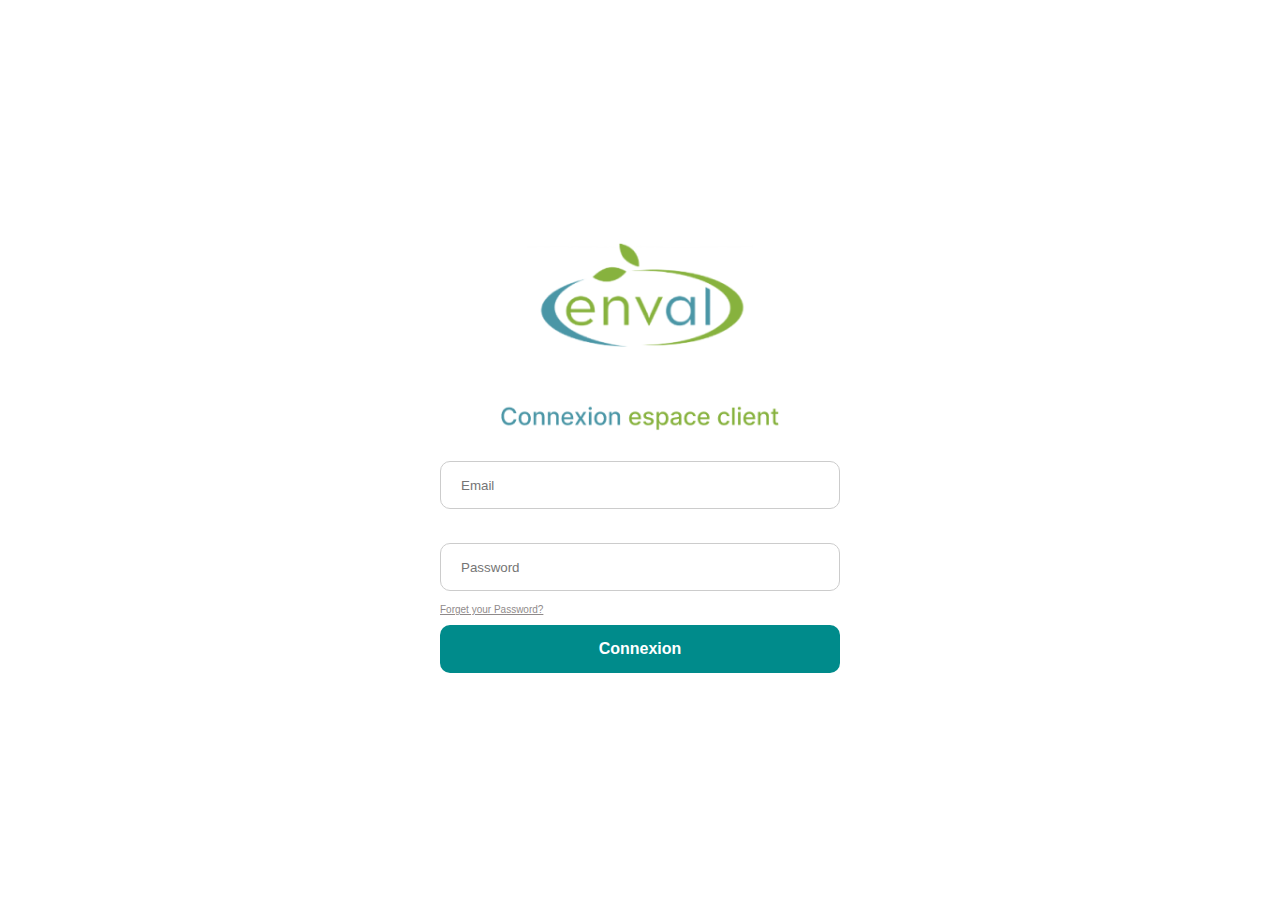
<file: index.html>
<!DOCTYPE html>
<html lang="en">

<head>
    <meta charset="UTF-8">
    <meta http-equiv="X-UA-Compatible" content="IE=edge">
    <meta name="viewport" content="width=device-width, initial-scale=1.0">
    <link rel="stylesheet" href="index.css">
    <title>Document</title>
</head>

<body id="bodycon">

    <div class="connexion">
        <form action="Dashboard.html" method=""  name="inscription">
            <div class="imgcontainer">
                <img src="images/Enval logo.png" alt="Avatar" class="avatar">
            </div>
            <br>
            <div class="containeur">
                <input type="text" placeholder="Email" name="email" id="email">
                <br>
                <input type="password" placeholder="Password" name="psw" id="pass">
                <a href=""><label for="psw">Forget your Password?</label></a>
            </div>
            <div>
                <a href="Dashboard.html" style="text-decoration: none;"><button class="btnL" type="submit"><b>Connexion</b></button></a>
             </div>
        </form>
        <div id="myModal" class="modal">
            <div class="modal-content">
              <span class="close">&times;</span>
              <p id="countdown"></p>
            </div>
          </div>
          

        <p style="color: red;" id="erreur"></p>
        
        
    </div>

    <script src="index.js"></script>
    <script src="compte.js"></script>
</body>

</html>
</file>
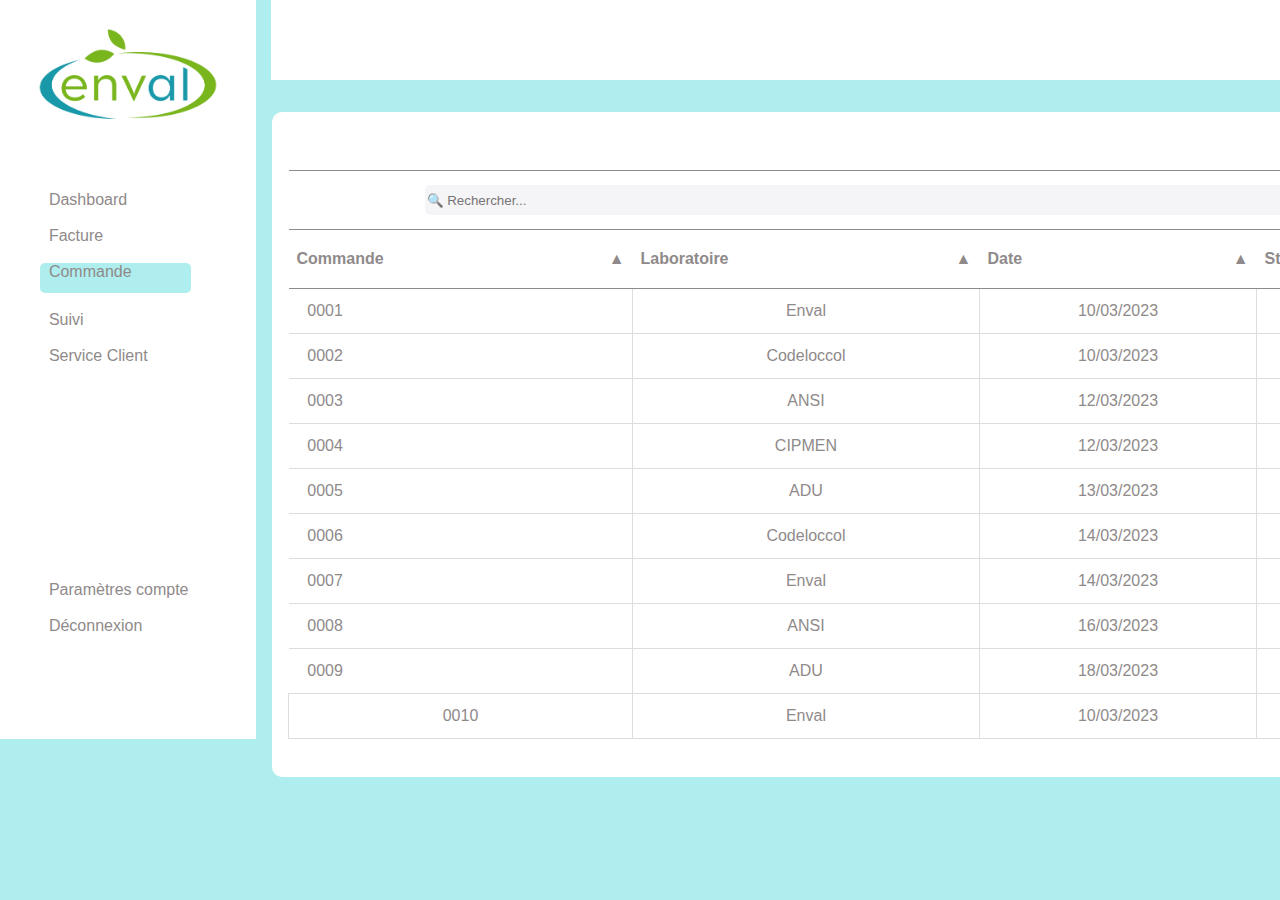
<file: commande.html>
<!DOCTYPE html>
<html lang="en">

<head>
    <meta charset="UTF-8">
    <meta http-equiv="X-UA-Compatible" content="IE=edge">
    <meta name="viewport" content="width=device-width, initial-scale=1.0">
    <link rel="stylesheet" href="https://cdn.jsdelivr.net/npm/bootstrap-icons@1.10.4/font/bootstrap-icons.css">
    <link rel="stylesheet" href="https://cdnjs.cloudflare.com/ajax/libs/font-awesome/6.4.0/css/all.min.css"
        integrity="sha512-iecdLmaskl7CVkqkXNQ/ZH/XLlvWZOJyj7Yy7tcenmpD1ypASozpmT/E0iPtmFIB46ZmdtAc9eNBvH0H/ZpiBw=="
        crossorigin="anonymous" referrerpolicy="no-referrer" />
    <title>Document</title>
    <link rel="stylesheet" href="style.css">
</head>

<body>
    <div class="conteneur">
        <div class="sidebar">
            <img src="images/logo_env.png" alt="">
            <ul>
                <li style="list-style-type: none;">
                    <a href="Dashboard.html"><i class="fa-solid fa-chart-simple"></i><span> &nbsp Dashboard</span></a>
                </li>
                <br>
                <li style="list-style-type: none;">
                    <a href="facture.html"><i class="fa-solid fa-peace"></i><span> &nbsp Facture</span></a>
                </li>
                <br>
                <li class="active" style="list-style-type: none;">
                    <a href="commande.html"><i class="fa-solid fa-cart-shopping"></i><span>&nbsp Commande</span></a>
                </li>
                <br>
                <li style="list-style-type: none;">
                    <a href="suivi.html"><i class="fa-solid fa-bag-shopping"></i><span> &nbsp Suivi</span></a>
                </li>
                <br>
                <li style="list-style-type: none;">
                    <a href="serviceClient.html"><i class="fa-solid fa-comment-dots"></i> <span>&nbsp Service
                            Client</span></a>
                </li>
                <br><br><br><br><br><br><br><br><br><br><br><br>
                <li style="list-style-type: none;">
                    <a href="compte.html"><i class="fa-solid fa-gear"></i><span> &nbsp Paramètres compte</span></a>
                </li>
                <br>
                <li style="list-style-type: none;">
                    <a href="index.html"> <i class="fa-solid fa-arrow-right-from-bracket"></i><span> &nbsp
                            Déconnexion</span></a>
                </li>

            </ul>
        </div>
        <!-- navbar et chart -->
        <div class="navchart">
            <div class="navbar">
                <div class="notif">
                    <img src="images/notificatin.jpg" alt="">
                </div>
                <div class="B">
                    <div id="ptitprof-container" class="circle-image">
                        <img id="ptitprof" src="images/b.png" alt="">
                    </div>
                </div>
            </div>

            <div class="comm">
                <table class="table2">
                    <thead>
                  
                        <thead>
                            <tr>
                                <th colspan="5"
                                    style="font-size: 24px; color: #8f8a8a;text-align: center;visibility: hidden;border: none;">
                                    Suivi des échantillons</th>
                                </tr>
                            <tr>
                                <th colspan="5">
                                    <input type="search" name="search" id="search" placeholder="&#128269; Rechercher...">
                                </th>
                            </tr>
                            <tr id="entete1">
                                <th class="sortable-header">Commande <i class="fa-solid fa-arrow-up-z-a" style="color: blue;"></i></th>
                                <th class="sortable-header">Laboratoire <i class="fa-solid fa-arrow-up-z-a" style="color: blue;"></i></th>
                                <th class="sortable-header">Date <i class="fa-solid fa-arrow-up-z-a" style="color: blue;"></i></th>
                                <th class="sortable-header">Statut <i class="fa-solid fa-arrow-up-z-a" style="color: blue;"></i></th>
                                <th>Cliquez pour voir le rapport</th>
                            </tr>
                         
                        </thead>
                    </thead>
                    <tbody>
                        <tr>
                            <td id="a">&nbsp &nbsp 0001</td>
                            <td>Enval</td>
                            <td>10/03/2023</td>
                            <td id="red">En cours</td>
                            <td class="border"><button><b>Voir</b></button> </td>
                        </tr>
                        <tr>
                            <td id="a">&nbsp &nbsp 0002</td>
                            <td>Codeloccol</td>
                            <td>10/03/2023</td>
                            <td>En cours</td>
                            <td class="border"><button><b>Voir</b></button> </td>
                        </tr>
                        <tr>
                            <td id="a">&nbsp &nbsp 0003</td>
                            <td>ANSI</td>
                            <td>12/03/2023</td>
                            <td>Terminé</td>
                            <td class="border"><button><b>Voir</b></button> </td>
                        </tr>
                        <tr>
                            <td id="a">&nbsp &nbsp 0004</td>
                            <td>CIPMEN</td>
                            <td>12/03/2023</td>
                            <td>En cours</td>
                            <td class="border"><button><b>Voir</b></button> </td>
                        </tr>
                        <tr>
                            <td id="a">&nbsp &nbsp 0005</td>
                            <td>ADU</td>
                            <td>13/03/2023</td>
                            <td>Terminé</td>
                            <td class="border"><button><b>Voir</b></button> </td>
                        </tr>
                        <tr>
                            <td id="a">&nbsp &nbsp 0006</td>
                            <td>Codeloccol</td>
                            <td>14/03/2023</td>
                            <td>En cours</td>
                            <td class="border"><button><b>Voir</b></button> </td>
                        </tr>
                        <tr>
                            <td id="a">&nbsp &nbsp 0007</td>
                            <td>Enval</td>
                            <td>14/03/2023</td>
                            <td>En cours</td>
                            <td class="border"><button><b>Voir</b></button> </td>
                        </tr>
                        <tr>
                            <td id="a">&nbsp &nbsp 0008</td>
                            <td>ANSI</td>
                            <td>16/03/2023</td>
                            <td>En cours</td>
                            <td class="border"><button><b>Voir</b></button> </td>
                        </tr>
                        <tr>
                            <td id="a">&nbsp &nbsp 0009</td>
                            <td>ADU</td>
                            <td>18/03/2023</td>
                            <td>Terminé</td>
                            <td class="border"><button><b>Voir</b></button> </td>
                        </tr>
                    </tbody>
                </table>
            </div>
        </div>
    </div>
    <script src="commande.js"></script>
    <script src="compte.js"></script>
</body>

</html>
</file>
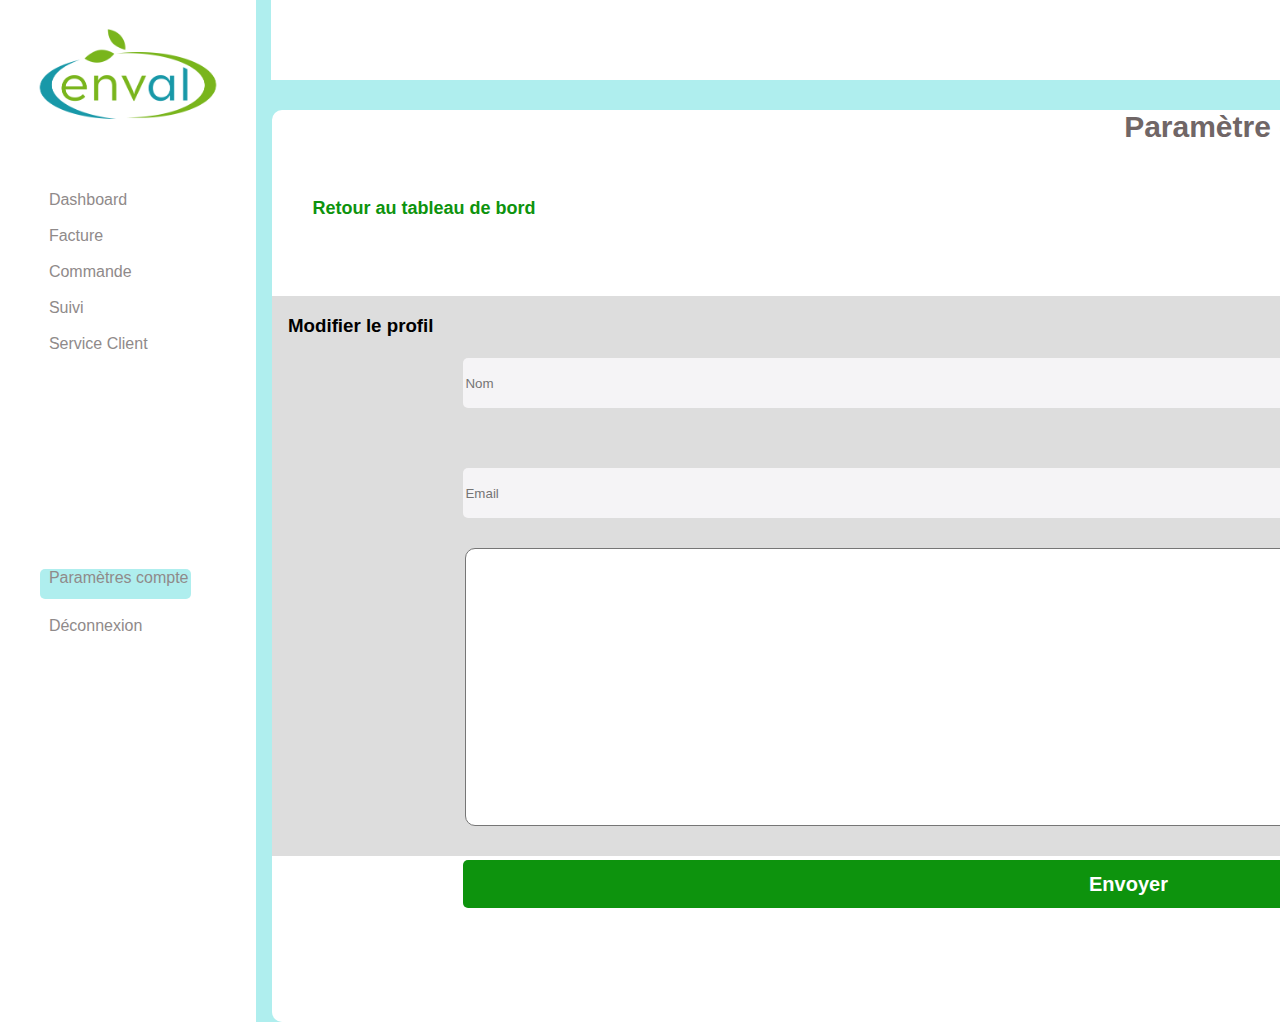
<file: compte.html>
<!DOCTYPE html>
<html lang="en">

<head>
    <meta charset="UTF-8">
    <meta http-equiv="X-UA-Compatible" content="IE=edge">
    <meta name="viewport" content="width=device-width, initial-scale=1.0">
    <link rel="stylesheet" href="https://cdnjs.cloudflare.com/ajax/libs/font-awesome/6.4.0/css/all.min.css"
        integrity="sha512-iecdLmaskl7CVkqkXNQ/ZH/XLlvWZOJyj7Yy7tcenmpD1ypASozpmT/E0iPtmFIB46ZmdtAc9eNBvH0H/ZpiBw=="
        crossorigin="anonymous" referrerpolicy="no-referrer" />
    <title>Document</title>
    <link rel="stylesheet" href="style.css">
</head>

<body>
    <div class="conteneur">
        <div class="sidebar">
            <img src="images/logo_env.png" alt="">
            <ul>
                <li style="list-style-type: none;">
                    <a href="Dashboard.html"><i class="fa-solid fa-chart-simple"></i><span> &nbsp Dashboard</span></a>
                </li>
                <br>
                <li style="list-style-type: none;">
                    <a href="facture.html"><i class="fa-solid fa-peace"></i><span> &nbsp Facture</span></a>
                </li>
                <br>
                <li style="list-style-type: none;">
                    <a href="commande.html"><i class="fa-solid fa-cart-shopping"></i><span>&nbsp Commande</span></a>
                </li>
                <br>
                <li style="list-style-type: none;">
                    <a href="suivi.html"><i class="fa-solid fa-bag-shopping"></i><span> &nbsp Suivi</span></a>
                </li>
                <br>
                <li style="list-style-type: none;">
                    <a href="serviceClient.html"><i class="fa-solid fa-comment-dots"></i> <span>&nbsp Service
                            Client</span></a>
                </li>
                <br><br><br><br><br><br><br><br><br><br><br><br>
                <li class="active" style="list-style-type: none;">
                    <a href="compte.html"><i class="fa-solid fa-gear"></i><span> &nbsp Paramètres compte</span></a>
                </li>
                <br>
                <li style="list-style-type: none;">
                    <a href="index.html" id="deconnexionButton"> <i class="fa-solid fa-arrow-right-from-bracket"></i><span> &nbsp
                            Déconnexion</span></a>
                </li>

            </ul>
        </div>
        <!-- navbar et chart -->
        <div class="navchart">
            <div class="navbar">
                <div class="notif">
                    <img src="images/notificatin.jpg" alt="">
                </div>
                <div class="B">
                    <div id="ptitprof-container" class="circle-image">
                        <img id="ptitprof" src="images/b.png" alt="">
                    </div>
                </div>
            </div>
            <div class="cpte">
                <h3 id="titre">Paramètre du Compte</h3>
                <div class="3BTN">
                    <button class="retour"><i class="fa fa-arrow-left" id="ret" aria-hidden="true"></i> <a
                            href="Dashboard.html">Retour au tableau de bord</a></button>
                            <button class="mmdp"><a href="">Modifier le mot de passe</a></button>
                            <button class="supco"><a href="">Supprimer le compte</a></button>
                </div>
                <div class="prof">
                    <h3 id="modpro">Modifier le profil</h3>
                    <div class="inp">
                        <label for="name">
                            <input type="text" placeholder="Nom" id="nomprof" name="name" dirname="fruit-dir" />
                            <input type="email" placeholder="Email" id="email" name="email" dirname="fruit-dir" />
                            <textarea id="bio" rows="4" cols="50"></textarea>
                        </label>
                        <button class="subm" id="enregistrer"><a href="">Envoyer</a></button>
                    </div>
                    <div class="imgprof">
                        <h3 id="avatar">Ton Avatar</h3>
                        <img src="./images/prof.jpeg" alt="" class="imgavat">
                        <div class="btphot">
                            <!-- Bouton pour modifier le mot de passe -->
                            <button class="mph"><a href="#">Modifier la photo</a></button>
                            <label for="photoInput"></label>
                            <input type="file" id="photoInput" accept="image/*" style="display: none;">
                            <button class="supph">Supprimer la photo</button>
                        </div>
                    </div>
                </div>
                <!-- La fenêtre modale -->
                <div id="modal" class="modal">
                    <div class="modal-content">
                        <span class="close" id="close-modal">&times;</span>
                        <h2>Modifier le mot de passe</h2>
                        <label for="ancienMotDePasse">Ancien mot de passe:</label>
                        <input type="password" id="ancienMotDePasse">
                        <label for="nouveauMotDePasse">Nouveau mot de passe:</label>
                        <input type="password" id="nouveauMotDePasse">
                        <button id="modifierMotDePasse">Modifier</button>
                    </div>
                </div>
            </div>

        </div>
        <script src="compte.js"></script>
        <script src="index.js"></script>
</body>

</html>
</file>
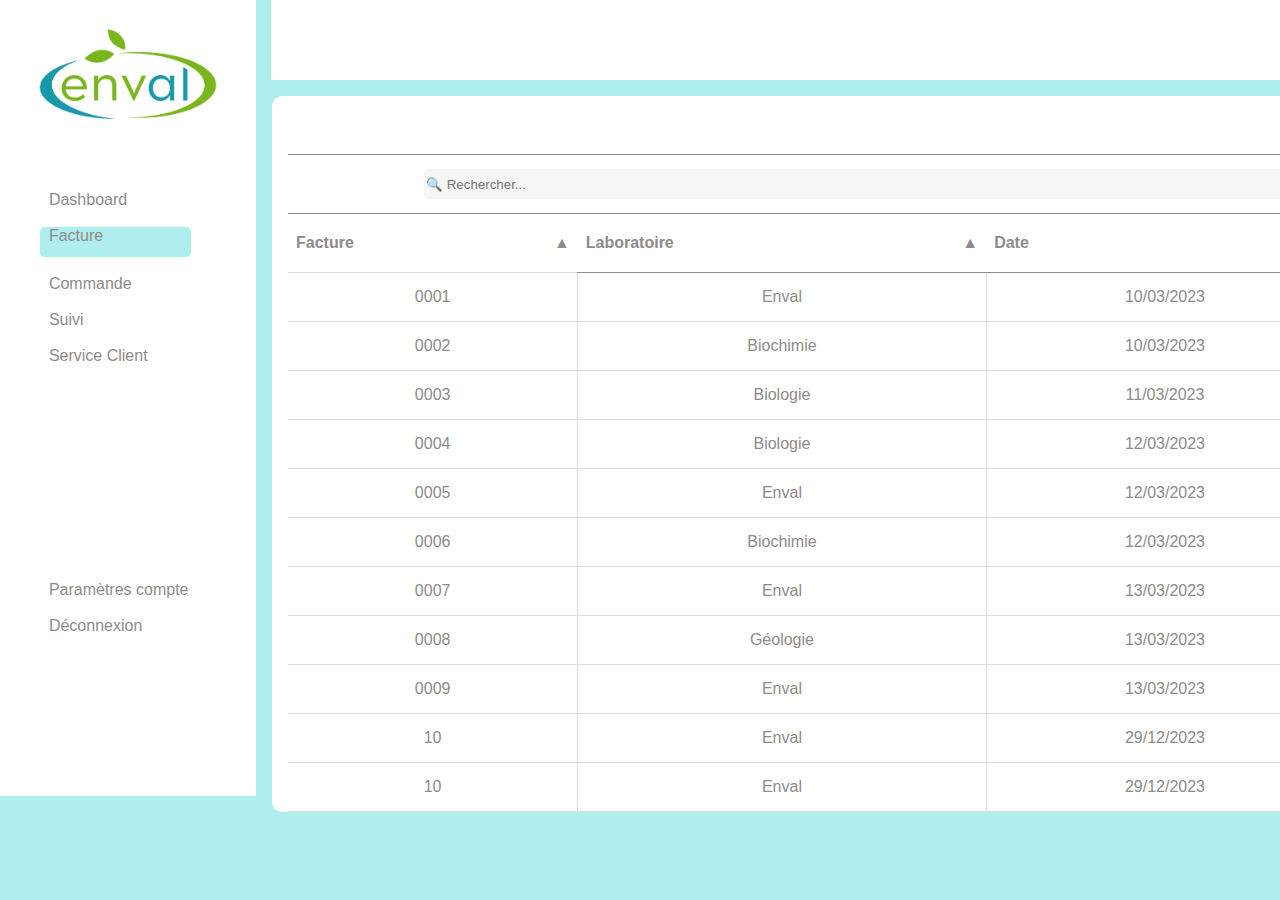
<file: facture.html>
<!DOCTYPE html>
<html lang="en">

<head>
    <meta charset="UTF-8">
    <meta http-equiv="X-UA-Compatible" content="IE=edge">
    <meta name="viewport" content="width=device-width, initial-scale=1.0">
    <link rel="stylesheet" href="https://cdn.jsdelivr.net/npm/bootstrap-icons@1.10.4/font/bootstrap-icons.css">

    <link rel="stylesheet" href="https://cdnjs.cloudflare.com/ajax/libs/font-awesome/6.4.0/css/all.min.css"
        integrity="sha512-iecdLmaskl7CVkqkXNQ/ZH/XLlvWZOJyj7Yy7tcenmpD1ypASozpmT/E0iPtmFIB46ZmdtAc9eNBvH0H/ZpiBw=="
        crossorigin="anonymous" referrerpolicy="no-referrer" />
    <title>Document</title>
    <link rel="stylesheet" href="style.css">
</head>

<body>
    <div class="conteneur">
        <div class="sidebar">
            <img src="images/logo_env.png" alt="">
            <ul>
                <li style="list-style-type: none;">
                    <a href="Dashboard.html"><i class="fa-solid fa-chart-simple"></i><span> &nbsp Dashboard</span></a>
                </li>
                <br>
                <li class="active" style="list-style-type: none;">
                    <a href="facture.html"><i class="fa-solid fa-peace"></i><span> &nbsp Facture</span></a>
                </li>
                <br>
                <li style="list-style-type: none;">
                    <a href="commande.html"><i class="fa-solid fa-cart-shopping"></i><span>&nbsp Commande</span></a>
                </li>
                <br>
                <li style="list-style-type: none;">
                    <a href="suivi.html"><i class="fa-solid fa-bag-shopping"></i><span> &nbsp Suivi</span></a>
                </li>
                <br>
                <li style="list-style-type: none;">
                    <a href="serviceClient.html"><i class="fa-solid fa-comment-dots"></i> <span>&nbsp Service
                            Client</span></a>
                </li>
                <br><br><br><br><br><br><br><br><br><br><br><br>
                <li style="list-style-type: none;">
                    <a href="compte.html"><i class="fa-solid fa-gear"></i><span> &nbsp Paramètres compte</span></a>
                </li>
                <br>
                <li style="list-style-type: none;">
                    <a href="index.html"> <i class="fa-solid fa-arrow-right-from-bracket"></i><span> &nbsp Déconnexion</span></a>
                </li>

            </ul>
        </div>
        <!-- navbar et chart -->
        <div class="navchart">
            <div class="navbar">
                <div class="notif">
                    <img src="images/notificatin.jpg" alt="">
                </div>
                <div class="B">
                    <div id="ptitprof-container" class="circle-image">
                        <img id="ptitprof" src="images/b.png" alt="">
                    </div>
                </div>
            </div>
            <div class="fact">
                <table class="table1">
                    <thead>
                        <tr>
                            <th colspan="4"
                                style="font-size: 24px; color: #8f8a8a;text-align: center;visibility: hidden;border: none;">
                                Suivi des échantillons</th>
                        </tr>
                        <tr>
                            <th colspan="5">
                                <input type="search" name="search" id="search" placeholder="&#128269; Rechercher...">
                            </th>
                        </tr>
                        <tr id="entete1">
                            <th class="borderl sortable-header" data-column="0">Facture <i class="fa-solid fa-arrow-up-z-a" style="color: blue;"></i></th>
                            <th class="sortable-header" data-column="1">Laboratoire <i class="fa-solid fa-arrow-up-z-a" style="color: blue;"></i></th>
                            <th class="sortable-header" data-column="2">Date <i class="fa-solid fa-arrow-up-z-a" style="color: blue;"></i></th>
                            <th class="border">Cliquez pour voir le rapport</th>
                        </tr>
                    </thead>
                        <tbody>
                          
                            <tr>
                                <td class="borderl">0001</td>
                                <td>Enval</td>
                                <td>10/03/2023</td>
                                <td class="border"><button><b>Voir</b></button> </td>
                            </tr>
                            <tr>
                                <td class="borderl">0002</td>
                                <td>Biochimie</td>
                                <td>10/03/2023</td>
                                <td class="border"><button><b>voir</b></button></td>
                            </tr>
                            <tr>
                                <td class="borderl">0003</td>
                                <td>Biologie</td>
                                <td>11/03/2023</td>
                                <td class="border"><button><b>Voir</b></button></td>
                            </tr>
                            <tr>
                                <td class="borderl">0004</td>
                                <td>Biologie</td>
                                <td>12/03/2023</td>
                                <td class="border"><button><b>Voir</b></button></td>
                            </tr>
                            <tr>
                                <td class="borderl">0005</td>
                                <td>Enval</td>
                                <td>12/03/2023</td>
                                <td class="border"><button><b>voir</b></button></td>
                            </tr>
                            <tr>
                                <td class="borderl">0006</td>
                                <td>Biochimie</td>
                                <td>12/03/2023</td>
                                <td class="border"><button><b>voir</b></button></td>
                            </tr>
                            <tr>
                                <td class="borderl">0007</td>
                                <td>Enval</td>
                                <td>13/03/2023</td>
                                <td class="border"><button><b>voir</b></button></td>
                            </tr>
                            <tr>
                                <td class="borderl">0008</td>
                                <td>Géologie</td>
                                <td>13/03/2023</td>
                                <td class="border"><button><b>voir</b></button></td>
                            </tr>
                            <tr>
                                <td class="borderl">0009</td>
                                <td>Enval</td>
                                <td>13/03/2023</td>
                                <td class="border"><button><b>voir</b></button></td>
                            </tr>
                           
                        </tbody>

                    
                    

                </table>
            </div>



        </div>

    </div>
<script src="facture.js"></script>
<script src="compte.js"></script>
</body>

</html>
</file>
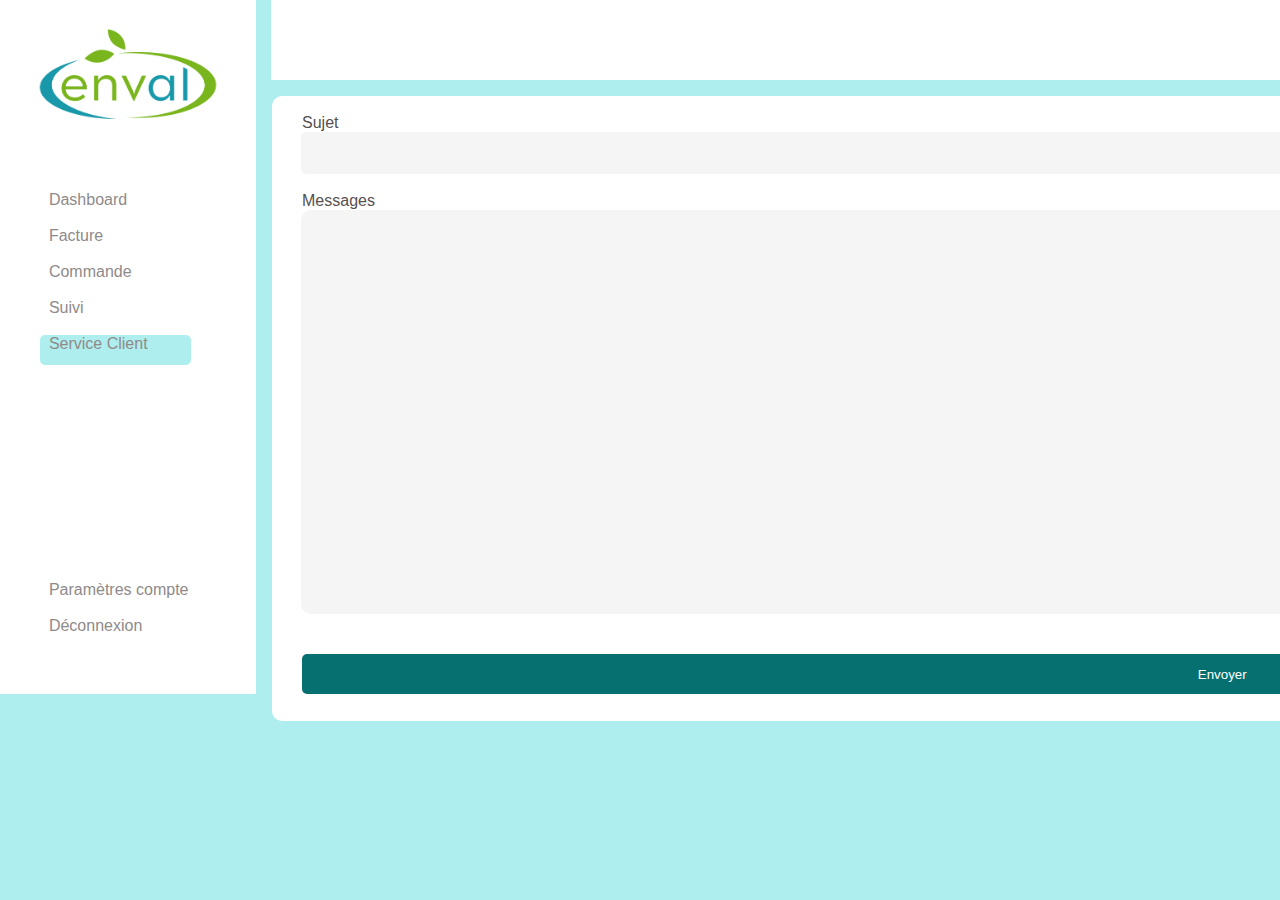
<file: serviceClient.html>
<!DOCTYPE html>
<html lang="en">

<head>
    <meta charset="UTF-8">
    <meta http-equiv="X-UA-Compatible" content="IE=edge">
    <meta name="viewport" content="width=device-width, initial-scale=1.0">
    <link rel="stylesheet" href="https://cdnjs.cloudflare.com/ajax/libs/font-awesome/6.4.0/css/all.min.css"
        integrity="sha512-iecdLmaskl7CVkqkXNQ/ZH/XLlvWZOJyj7Yy7tcenmpD1ypASozpmT/E0iPtmFIB46ZmdtAc9eNBvH0H/ZpiBw=="
        crossorigin="anonymous" referrerpolicy="no-referrer" />
    <title>Document</title>
    <link rel="stylesheet" href="style.css">
</head>

<body>
    <div class="conteneur">
        <div class="sidebar">
            <img src="images/logo_env.png" alt="">
            <ul>
                <li style="list-style-type: none;">
                    <a href="Dashboard.html"><i class="fa-solid fa-chart-simple"></i><span> &nbsp Dashboard</span></a>
                </li>
                <br>
                <li style="list-style-type: none;">
                    <a href="facture.html"><i class="fa-solid fa-peace"></i><span> &nbsp Facture</span></a>
                </li>
                <br>
                <li style="list-style-type: none;">
                    <a href="commande.html"><i class="fa-solid fa-cart-shopping"></i><span>&nbsp Commande</span></a>
                </li>
                <br>
                <li style="list-style-type: none;">
                    <a href="suivi.html"><i class="fa-solid fa-bag-shopping"></i><span> &nbsp Suivi</span></a>
                </li>
                <br>
                <li class="active" style="list-style-type: none;">
                    <a href="serviceClient.html"><i class="fa-solid fa-comment-dots"></i> <span>&nbsp Service Client</span></a>
                </li>
                <br><br><br><br><br><br><br><br><br><br><br><br>
                <li style="list-style-type: none;">
                    <a href="compte.html"><i class="fa-solid fa-gear"></i><span> &nbsp Paramètres compte</span></a>
                </li>
                <br>
                <li style="list-style-type: none;">
                    <a href="index.html"> <i class="fa-solid fa-arrow-right-from-bracket"></i><span> &nbsp Déconnexion</span></a>
                </li>

            </ul>
        </div>
        <!-- navbar et chart -->
        <div class="navchart">
            <div class="navbar">
                <div class="notif">
                    <img src="images/notificatin.jpg" alt="">
                </div>
                <div class="B">
                    <div id="ptitprof-container" class="circle-image">
                        <img id="ptitprof" src="images/b.png" alt="">
                    </div>
                </div>
            </div>
            <div class="servcli">
                <div class="servclient"><br>
                    <label for="">Sujet</label> <br>
                    <input  class="input" type="">
                </div>
                <br>
                <div class="Mess">
                    <label for="">Messages</label><br>
                    <textarea class="inputM" rows="4" cols="50"></textarea>
                </div>
                <br><br>
               <div>
                <button class="btnC">Envoyer</button>
               </div>
            </div>
           
            
        </div>

    </div>

    <script src="serviceClient.js"></script>
    <script src="compte.js"></script>
</body>

</html>
</file>
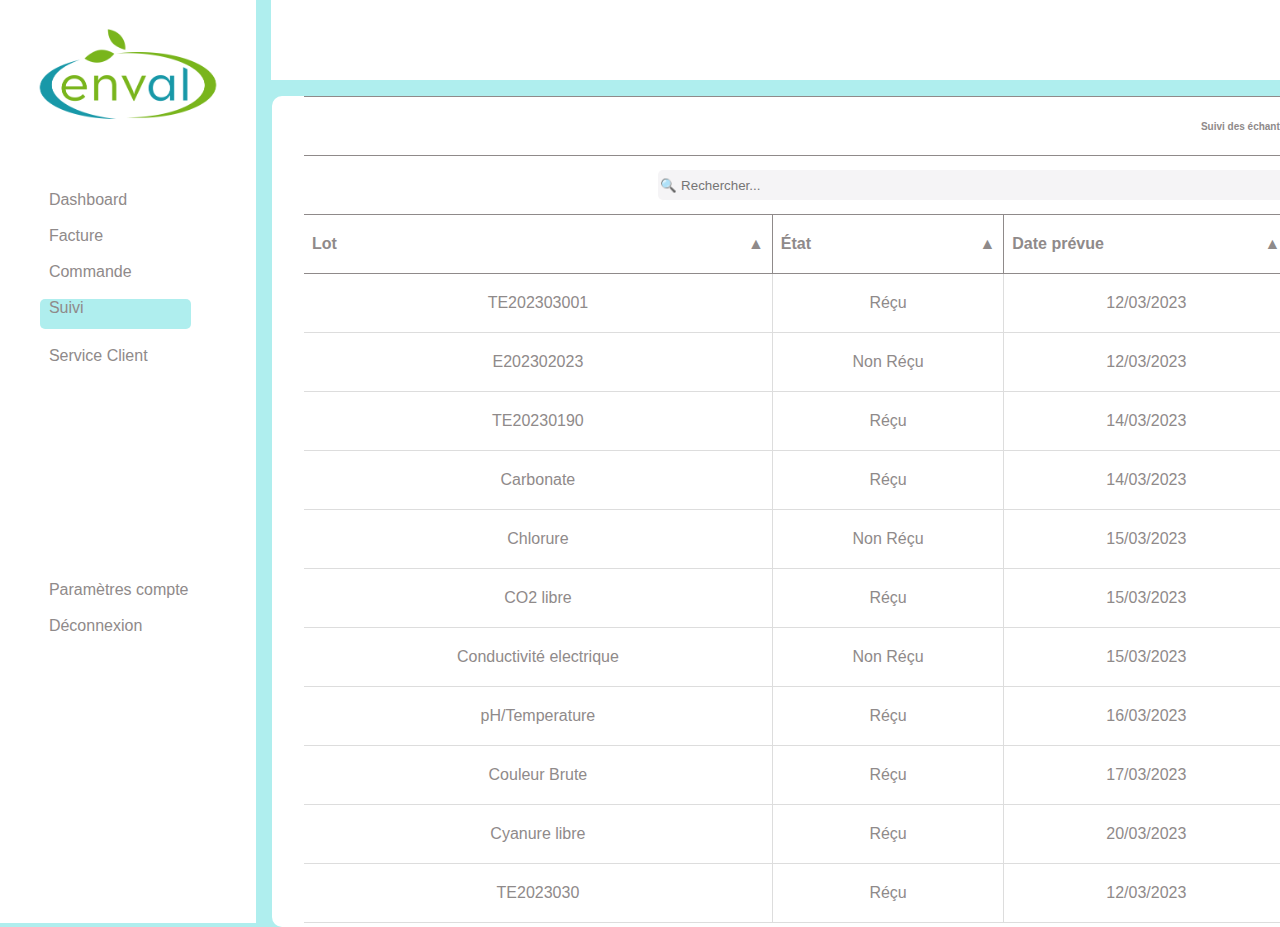
<file: suivi.html>
<!DOCTYPE html>
<html lang="en">

<head>
    <meta charset="UTF-8">
    <meta http-equiv="X-UA-Compatible" content="IE=edge">
    <meta name="viewport" content="width=device-width, initial-scale=1.0">
    <link rel="stylesheet" href="https://cdnjs.cloudflare.com/ajax/libs/font-awesome/6.4.0/css/all.min.css"
        integrity="sha512-iecdLmaskl7CVkqkXNQ/ZH/XLlvWZOJyj7Yy7tcenmpD1ypASozpmT/E0iPtmFIB46ZmdtAc9eNBvH0H/ZpiBw=="
        crossorigin="anonymous" referrerpolicy="no-referrer" />
    <title>Document</title>
    <link rel="stylesheet" href="style.css">
</head>

<body>
    <div class="conteneur">
        <div class="sidebar">
            <img src="images/logo_env.png" alt="">
            <ul>
                <li style="list-style-type: none;">
                    <a href="Dashboard.html"><i class="fa-solid fa-chart-simple"></i><span> &nbsp Dashboard</span></a>
                </li>
                <br>
                <li style="list-style-type: none;">
                    <a href="facture.html"><i class="fa-solid fa-peace"></i><span> &nbsp Facture</span></a>
                </li>
                <br>
                <li style="list-style-type: none;">
                    <a href="commande.html"><i class="fa-solid fa-cart-shopping"></i><span>&nbsp Commande</span></a>
                </li>
                <br>
                <li class="active" style="list-style-type: none;">
                    <a href="suivi.html"><i class="fa-solid fa-bag-shopping"></i><span> &nbsp Suivi</span></a>
                </li>
                <br>
                <li style="list-style-type: none;">
                    <a href="serviceClient.html"><i class="fa-solid fa-comment-dots"></i> <span>&nbsp Service
                            Client</span></a>
                </li>
                <br><br><br><br><br><br><br><br><br><br><br><br>
                <li style="list-style-type: none;">
                    <a href="compte.html"><i class="fa-solid fa-gear"></i><span> &nbsp Paramètres compte</span></a>
                </li>
                <br>
                <li style="list-style-type: none;">
                    <a href="index.html"> <i class="fa-solid fa-arrow-right-from-bracket"></i><span> &nbsp
                            Déconnexion</span></a>
                </li>

            </ul>
        </div>
        <!-- navbar et chart -->
        <div class="navchart">
            <div class="navbar">
                <div class="notif">
                    <img src="images/notificatin.jpg" alt="">
                </div>
                <div class="B">
                    <div id="ptitprof-container" class="circle-image">
                        <img id="ptitprof" src="images/b.png" alt="">
                    </div>
                </div>
            </div>
            <div class="suiv">
                <table class="table3">
                    <thead>
                        <tr>
                            <th colspan="5" style="text-align: center;">Suivi des
                                échantillons</th>
                        </tr>
                        <tr>
                            <th colspan="5" style="text-align: center;">
                                <!-- Suppression de l'id "hautsuivi" -->
                                <input type="search" name="search" id="search" placeholder="&#128269; Rechercher...">
                            </th>
                        </tr>
                        <tr id="entete1">
                            <th class="sortable-header">Lot <i class="fa-solid fa-arrow-up-z-a"
                                    style="color: blue;"></i></th>
                            <th class="sortable-header">État <i class="fa-solid fa-arrow-up-z-a"
                                    style="color: blue;"></i></th>
                            <th class="sortable-header">Date prévue <i class="fa-solid fa-arrow-up-z-a"
                                    style="color: blue;"></i></th>
                            <th class="sortable-header">Rapport</th>
                            <th class="bordered">Cliquez pour voir le rapport</th>
                        </tr>
                    </thead>
                    <tbody>
                        <tr>
                            <td>TE202303001</td>
                            <td>Réçu</td>
                            <td>12/03/2023</td>
                            <td>Disponible</td>
                            <td class="bordered"><button class="btvoir" name="button" type="button"
                                    style="background-color: #008080; border: none; width: 5rem;height: 2rem;border-radius: 5px;"><a
                                        href="suividetaille.html?titre=TE202303001"
                                        style="color: white;"><b>Voir</b></a></button> </td>
                        </tr>
                        <tr>
                            <td>E202302023</td>
                            <td>Non Réçu</td>
                            <td>12/03/2023</td>
                            <td>Non disponible</td>
                            <td class="bordered"><button class="btvoir" name="button" type="button"
                                    style="background-color: #008080; border: none; width: 5rem;height: 2rem;border-radius: 5px;"><a
                                        href="suividetaille.html?titre=E202302023"
                                        style="color: white;"><b>Voir</b></a></button> </td>
                        </tr>
                        <tr>
                            <td>TE20230190</td>
                            <td>Réçu</td>
                            <td>14/03/2023</td>
                            <td>Non disponible</td>
                            <td class="bordered"><button class="btvoir" name="button" type="button" style="background-color: #008080; border: none; width: 5rem;height: 2rem;border-radius:
                            5px;"><a href="suividetaille.html?titre=TE20230190"
                                        style="color: white;"><b>Voir</b></a></button> </td>
                        </tr>
                        <tr>
                            <td>Carbonate</td>
                            <td>Réçu</td>
                            <td>14/03/2023</td>
                            <td>Disponible</td>
                            <td class="bordered"><button class="btvoir" name="button" type="button" style="background-color: #008080; border: none; width: 5rem;height: 2rem;border-radius:
                            5px;"><a href="suividetaille.html?titre=Carbonate"
                                        style="color: white;"><b>Voir</b></a></button> </td>
                        </tr>
                        <tr>
                            <td>Chlorure</td>
                            <td>Non Réçu</td>
                            <td>15/03/2023</td>
                            <td>Non disponible</td>
                            <td class="bordered"><button class="btvoir" name="button" type="button" style="background-color: #008080; border: none; width: 5rem;height: 2rem;border-radius:
                            5px;"><a href="suividetaille.html?titre=Chlorure"
                                        style="color: white;"><b>Voir</b></a></button> </td>
                        </tr>
                        <tr>
                            <td>CO2 libre</td>
                            <td>Réçu</td>
                            <td>15/03/2023</td>
                            <td>Disponible</td>
                            <td class="bordered"><button class="btvoir" name="button" type="button" style="background-color: #008080; border: none; width: 5rem;height: 2rem;border-radius:
                            5px;"><a href="suividetaille.html?titre=CO2 libre"
                                        style="color: white;"><b>Voir</b></a></button> </td>
                        </tr>
                        <tr>
                            <td>Conductivité electrique</td>
                            <td>Non Réçu</td>
                            <td>15/03/2023</td>
                            <td>Non disponible</td>
                            <td class="bordered"><button class="btvoir" name="button" type="button" style="background-color: #008080; border: none; width: 5rem;height: 2rem;border-radius:
                            5px;"><a href="suividetaille.html?titre=Conductivité electrique"
                                        style="color: white;"><b>Voir</b></a></button> </td>
                        </tr>
                        <tr>
                            <td>рН/Temperature</td>
                            <td>Réçu</td>
                            <td>16/03/2023</td>
                            <td>Disponible</td>
                            <td class="bordered"><button class="btvoir" name="button" type="button" style="background-color: #008080; border: none; width: 5rem;height: 2rem;border-radius:
                            5px;"><a href="suividetaille.html?titre=ph/Temperature"
                                        style="color: white;"><b>Voir</b></a></button> </td>
                        </tr>
                        <tr>
                            <td>Couleur Brute</td>
                            <td>Réçu</td>
                            <td>17/03/2023</td>
                            <td>Non disponible</td>
                            <td class="bordered"><button class="btvoir" name="button" type="button" style="background-color: #008080; border: none; width: 5rem;height: 2rem;border-radius:
                            5px;"><a href="suividetaille.html?titre=Couleur Brute"
                                        style="color: white;"><b>Voir</b></a></button> </td>
                            </td>
                        </tr>
                        <tr>
                            <td>Cyanure libre</td>
                            <td>Réçu</td>
                            <td>20/03/2023</td>
                            <td>Disponible</td>
                            <td class="bordered"><button class="btvoir" name="button" type="button" style="background-color: #008080; border: none; width: 5rem;height: 2rem;border-radius:
                            5px;"><a href="suividetaille.html?titre=Cyanure libre"
                                        style="color: white;"><b>Voir</b></a></button> </td>
                        </tr>
                    </tbody>

                </table>

            </div>


        </div>

    </div>
    <script src="suivi.js"></script>
    <script src="compte.js"></script>
</body>

</html>
</file>
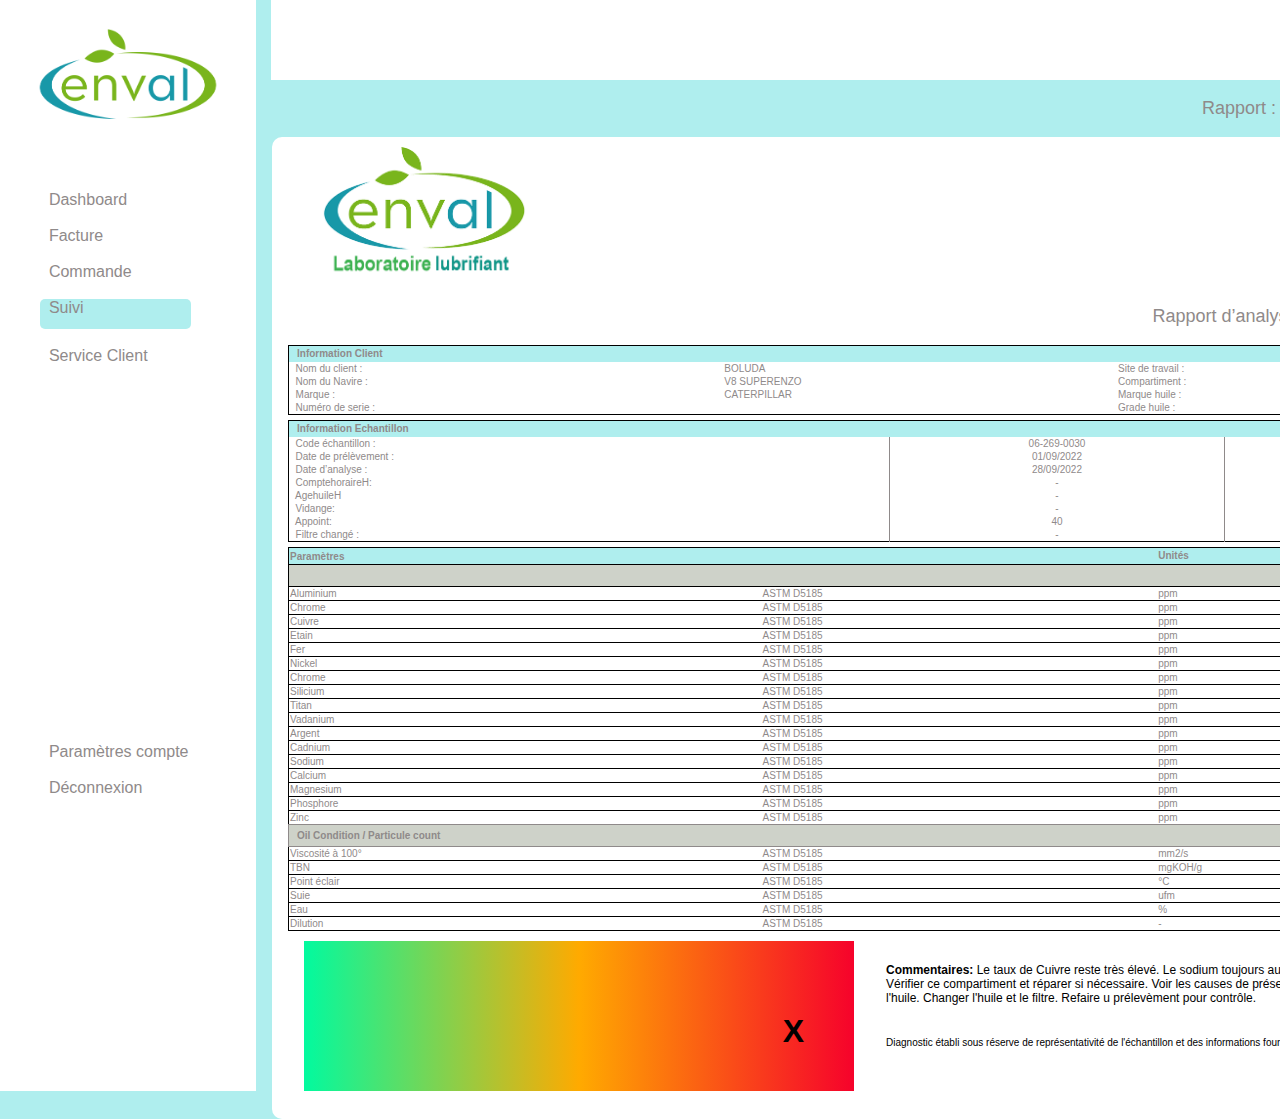
<file: suividetaille.html>
<!DOCTYPE html>
<html lang="en">

<head>
    <meta charset="UTF-8">
    <meta http-equiv="X-UA-Compatible" content="IE=edge">
    <meta name="viewport" content="width=device-width, initial-scale=1.0">
    <link rel="stylesheet" href="https://cdnjs.cloudflare.com/ajax/libs/font-awesome/6.4.0/css/all.min.css"
        integrity="sha512-iecdLmaskl7CVkqkXNQ/ZH/XLlvWZOJyj7Yy7tcenmpD1ypASozpmT/E0iPtmFIB46ZmdtAc9eNBvH0H/ZpiBw=="
        crossorigin="anonymous" referrerpolicy="no-referrer" />
    <title>Document</title>
    <link rel="stylesheet" href="style.css">
</head>

<body>
    <div class="conteneur">
        <div class="sidebar">
            <img src="images/logo_env.png" alt="">
            <ul>
                <li style="list-style-type: none;">
                    <a href="Dashboard.html"><i class="fa-solid fa-chart-simple"></i><span> &nbsp Dashboard</span></a>
                </li>
                <br>
                <li style="list-style-type: none;">
                    <a href="facture.html"><i class="fa-solid fa-peace"></i><span> &nbsp Facture</span></a>
                </li>
                <br>
                <li style="list-style-type: none;">
                    <a href="commande.html"><i class="fa-solid fa-cart-shopping"></i><span>&nbsp Commande</span></a>
                </li>
                <br>
                <li class="active" style="list-style-type: none;">
                    <a href="suivi.html"><i class="fa-solid fa-bag-shopping"></i><span> &nbsp Suivi</span></a>
                </li>
                <br>
                <li style="list-style-type: none;">
                    <a href="serviceClient.html"><i class="fa-solid fa-comment-dots"></i> <span>&nbsp Service
                            Client</span></a>
                </li>
                <br><br><br><br><br><br><br><br><br><br><br><br><br><br><br><br><br><br><br><br><br>
                <li style="list-style-type: none;">
                    <a href="compte.html"><i class="fa-solid fa-gear"></i><span> &nbsp Paramètres compte</span></a>
                </li>
                <br>
                <li style="list-style-type: none;">
                    <a href="index.html"> <i class="fa-solid fa-arrow-right-from-bracket"></i><span> &nbsp Déconnexion</span></a>
                </li>

            </ul>
        </div>
        <!-- navbar et chart -->
        <div class="navchart">
            <div class="navbar">
                <div class="notif">
                    <img src="images/notificatin.jpg" alt="">
                </div>
                <div class="B">
                    <div id="ptitprof-container" class="circle-image">
                        <img id="ptitprof" src="images/b.png" alt="">
                    </div>
                </div>
            </div>
            <p class="psuivdet"><b>Rapport : R-TE202303001</b></p>
            <div class="suivdet">
                <img src="images/logo envlub.png" alt="">
                <p>Rapport d’analyse (Moteur)</p>
                <table class="table4">
                    <!-- <tr>
                        <th colspan="4" style="font-size: 24px; color: #8f8a8a;text-align: center;border: none;">
                        
                        </th>
                    </tr> -->
                    <tbody>
                        <tr>
                            <th colspan="4"
                                style="text-align: left;height: 5%;line-height: 2%;background-color: #AFEEEE; border: none;">
                                Information Client</th>
                        </tr>
                        <tr>
                            <td>&nbsp Nom du client :</th>
                            <td>BOLUDA</td>
                            <td>Site de travail :</td>
                            <td>ABIDJAN</td>
                        </tr>
                        <tr>
                            <td>&nbsp Nom du Navire :</td>
                            <td>V8 SUPERENZO</td>
                            <td>Compartiment :</td>
                            <td>MOOTEUR PRINCIPAL BABORD</td>

                        </tr>
                        <tr>
                            <td>&nbsp Marque :</td>
                            <td>CATERPILLAR</td>
                            <td>Marque huile :</td>
                            <td>PREMIUM</td>
                        </tr>
                        <tr>
                            <td>&nbsp Numéro de serie :</td>
                            <td></td>
                            <td>Grade huile :</td>
                            <td>20W50</td>
                        </tr>
                    </tbody>
                </table>
                <table class="table5">
                    <!-- <tr>
                        <th colspan="4" style="font-size: 24px; color: #8f8a8a;text-align: center;border: none;">
                        
                        </th>
                    </tr> -->
                    <tbody>
                        <tr>
                            <th colspan="5"
                                style="text-align: left;height: 5%;line-height: 2%;background-color: #AFEEEE; border: none;">
                                Information Echantillon</th>
                        </tr>
                        <tr>
                            <td>&nbsp Code échantillon :</th>
                            <td id="svdetbord">06-269-0030</td>
                            <td id="svdetbord">06-196-0014</td>
                            <td id="svdetbord">06-115-0016</td>
                            <td id="svdetbord">05-316-0020</td>
                        </tr>

                        <tr>
                            <td>&nbsp Date de prélèvement :</td>
                            <td id="svdetbord">01/09/2022</td>
                            <td id="svdetbord">11/07/2022</td>
                            <td id="svdetbord">15/04/2022</td>
                            <td id="svdetbord">18/11/2021</td>

                        </tr>
                        <tr>
                            <td>&nbsp Date d’analyse :</td>
                            <td id="svdetbord">28/09/2022</td>
                            <td id="svdetbord">21/07/2022</td>
                            <td id="svdetbord">25/04/2022</td>
                            <td id="svdetbord">18/11/2021</td>
                        </tr>
                        <tr>
                            <td>&nbsp ComptehoraireH:</td>
                            <td id="svdetbord">-</td>
                            <td  id="svdetbord">-</td>
                            <td  id="svdetbord">-</td>
                            <td  id="svdetbord">-</td>
                        </tr>
                        <tr>
                            <td>&nbsp AgehuileH</td>
                            <td id="svdetbord">-</td>
                            <td  id="svdetbord">-</td>
                            <td  id="svdetbord">-</td>
                            <td id="svdetbord" >-</td>
                        </tr>
                        <tr>
                            <td>&nbsp Vidange:</td>
                            <td id="svdetbord">-</td>
                            <td  id="svdetbord">-</td>
                            <td id="svdetbord" >-</td>
                            <td  id="svdetbord">-</td>
                        </tr>
                        <tr>
                            <td>&nbsp Appoint:</td>
                            <td id="svdetbord">40</td>
                            <td  id="svdetbord">29</td>
                            <td  id="svdetbord">-</td>
                            <td  id="svdetbord">127</td>
                        </tr>
                        <tr>
                            <td>&nbsp Filtre changé :</td>
                            <td id="svdetbord">-</td>
                            <td id="svdetbord">-</td>
                            <td id="svdetbord">-</td>
                            <td id="svdetbord">-</td>
                        </tr>
                    </tbody>
                </table>

                <table class="table6">
                    <!-- <tr>
                        <th colspan="4" style="font-size: 24px; color: #8f8a8a;text-align: center;border: none;">
                        
                        </th>
                    </tr> -->
                    <tbody>
                        <!-- <tr>
                            <th colspan="8"
                                style="text-align: left;height: 5%;line-height: 2%;background-color: #AFEEEE; border: none;">
                                Information Echantillon</th>
                        </tr> -->
                        <tr>
                            <td colspan="1" style=" text-align: left;;background-color: #AFEEEE; border-color: #8f8a8a;">
                                <b>Paramètres</b></td>
                            <td colspan="1" style="text-align: left;height: 5%;line-height: 2%;background-color: #AFEEEE;">
                            </td>
                            <td colspan="" style="text-align: left;height: 5%;line-height: 2%;background-color: #AFEEEE;"><b>Unités</b>
                            </td>
                            <td colspan="" style="text-align: left;height: 5%;line-height: 2%;background-color: #AFEEEE;"><b>Limites</b>
                            </td>
                            <th colspan="4" style="height: 5%;line-height: 2%;background-color: #AFEEEE;border-left: none;">
                                Résultats</th>
                        </tr>
                        <tr>
                            <th colspan="8"
                                style="text-align: left;height: 5px;line-height: 1px;background-color: #c5cabfd9;border-color: black;"
                                id=""></th>
                        </tr>
                        <tr style="border: 1px solid;">
                            <td>Aluminium</td>
                            <td>ASTM D5185</td>
                            <td>ppm</td>
                            <td style="border-left: 1px solid;text-align: center;"> <8/16< </td>
                            <td style="border-left: 1px solid;text-align: center;">1.6</td>
                            <td style="border-left: 1px solid;text-align: center;">1</td>
                            <td style="border-left: 1px solid;text-align: center;">0</td>
                            <td style="border-left: 1px solid;text-align: center;">1.32</td>

                        </tr>
                        <tr style="border: 1px solid;">
                            <td>Chrome</td>
                            <td>ASTM D5185</td>
                            <td>ppm</td>
                            <td style="border-left: 1px solid;text-align: center;">
                                <5/25< </td>
                            <td style="border-left: 1px solid;text-align: center;">0.2</td>
                            <td style="border-left: 1px solid;text-align: center;">0</td>
                            <td style="border-left: 1px solid;text-align: center;">0</td>
                            <td style="border-left: 1px solid;text-align: center;">0.22</td>

                        </tr>
                        <tr style="border: 1px solid;">
                            <td>Cuivre</td>
                            <td>ASTM D5185</td>
                            <td>ppm</td>
                            <td style="border-left: 1px solid;text-align: center;">
                                <15/45< </td>
                            <td style="border-left: 1px solid;text-align: center;">178</td>
                            <td style="border-left: 1px solid;text-align: center;">204</td>
                            <td style="border-left: 1px solid;text-align: center;">141</td>
                            <td style="border-left: 1px solid;text-align: center;">288</td>
                        <tr style="border: 1px solid;">
                            <td>Etain</td>
                            <td>ASTM D5185</td>
                            <td>ppm</td>
                            <td style="border-left: 1px solid;text-align: center;">
                                <15/30<</td>
                            <td style="border-left: 1px solid;text-align: center;">0</td>
                            <td style="border-left: 1px solid;text-align: center;">0</td>
                            <td style="border-left: 1px solid;text-align: center;">0</td>
                            <td style="border-left: 1px solid;text-align: center;">0.28</td>
                        </tr>
                        <tr style="border: 1px solid;">
                            <td>Fer</td>
                            <td>ASTM D5185</td>
                            <td>ppm</td>
                            <td style="border-left: 1px solid;text-align: center;">
                                <8/16<</td>
                            <td style="border-left: 1px solid;text-align: center;">1.6</td>
                            <td style="border-left: 1px solid;text-align: center;">1</td>
                            <td style="border-left: 1px solid;text-align: center;">0</td>
                            <td style="border-left: 1px solid;text-align: center;">1.32</td>
                        </tr>
                        <tr style="border: 1px solid;">
                            <td>Nickel</td>
                            <td>ASTM D5185</td>
                            <td>ppm</td>
                            <td style="border-left: 1px solid;text-align: center;">
                                <8/16<</td>
                            <td style="border-left: 1px solid;text-align: center;">1.6</td>
                            <td style="border-left: 1px solid;text-align: center;">1</td>
                            <td style="border-left: 1px solid;text-align: center;">0</td>
                            <td style="border-left: 1px solid;text-align: center;">1.32</td>
                        </tr>
                        <tr style="border: 1px solid;">
                            <td>Chrome</td>
                            <td>ASTM D5185</td>
                            <td>ppm</td>
                            <td style="border-left: 1px solid;text-align: center;">
                                <8/16< </td>
                            <td style="border-left: 1px solid;text-align: center;">1.6</td>
                            <td style="border-left: 1px solid;text-align: center;">1</td>
                            <td style="border-left: 1px solid;text-align: center;">0</td>
                            <td style="border-left: 1px solid;text-align: center;">1.32</td>
                        </tr>
                        <tr style="border: 1px solid;">
                            <td>Silicium</td>
                            <td>ASTM D5185</td>
                            <td>ppm</td>
                            <td style="border-left: 1px solid;text-align: center;">
                                <8/16< </td>
                            <td style="border-left: 1px solid;text-align: center;">1.6</td>
                            <td style="border-left: 1px solid;text-align: center;">1</td>
                            <td style="border-left: 1px solid;text-align: center;">0</td>
                            <td style="border-left: 1px solid;text-align: center;">1.32</td>
                        </tr>
                        <tr style="border: 1px solid;">
                            <td>Titan</td>
                            <td>ASTM D5185</td>
                            <td>ppm</td>
                            <td style="border-left: 1px solid;text-align: center;">
                                <8/16< </td>
                            <td style="border-left: 1px solid;text-align: center;">1.6</td>
                            <td style="border-left: 1px solid;text-align: center;">1</td>
                            <td style="border-left: 1px solid;text-align: center;">0</td>
                            <td style="border-left: 1px solid;text-align: center;">1.32</td>
                        </tr>
                        <tr style="border: 1px solid;">
                            <td>Vadanium</td>
                            <td>ASTM D5185</td>
                            <td>ppm</td>
                            <td style="border-left: 1px solid;text-align: center;">
                                <8/16< </td>
                            <td style="border-left: 1px solid;text-align: center;">1.6</td>
                            <td style="border-left: 1px solid;text-align: center;">1</td>
                            <td style="border-left: 1px solid;text-align: center;">0</td>
                            <td style="border-left: 1px solid;text-align: center;">1.32</td>
                        </tr>
                        <tr style="border: 1px solid;">
                            <td>Argent</td>
                            <td>ASTM D5185</td>
                            <td>ppm</td>
                            <td style="border-left: 1px solid;text-align: center;">
                                <8/16< </td>
                            <td style="border-left: 1px solid;text-align: center;">1.6</td>
                            <td style="border-left: 1px solid;text-align: center;">1</td>
                            <td style="border-left: 1px solid;text-align: center;">0</td>
                            <td style="border-left: 1px solid;text-align: center;">1.32</td>
                        </tr>
                        <tr style="border: 1px solid;">
                            <td>Cadnium</td>
                            <td>ASTM D5185</td>
                            <td>ppm</td>
                            <td style="border-left: 1px solid;text-align: center;">
                                <8/16< </td>
                            <td style="border-left: 1px solid;text-align: center;">1.6</td>
                            <td style="border-left: 1px solid;text-align: center;">1</td>
                            <td style="border-left: 1px solid;text-align: center;">0</td>
                            <td style="border-left: 1px solid;text-align: center;">1.32</td>
                        </tr>
                        <tr style="border: 1px solid;">
                            <td>Sodium</td>
                            <td>ASTM D5185</td>
                            <td>ppm</td>
                            <td style="border-left: 1px solid;text-align: center;"><8/16<</td>
                            <td style="border-left: 1px solid;text-align: center;" id="jaune">1.6</td>
                            <td style="border-left: 1px solid;text-align: center;" id="jaune">1</td>
                            <td style="border-left: 1px solid;text-align: center;" id="jaune">0</td>
                            <td style="border-left: 1px solid;text-align: center;" id="jaune">1.32</td>
                        </tr>
                        <tr style="border: 1px solid;">
                            <td>Calcium</td>
                            <td>ASTM D5185</td>
                            <td>ppm</td>
                            <td style="border-left: 1px solid;text-align: center;"><8/16<</td>
                            <td style="border-left: 1px solid;text-align: center;">1.6</td>
                            <td style="border-left: 1px solid;text-align: center;">1</td>
                            <td style="border-left: 1px solid;text-align: center;">0</td>
                            <td style="border-left: 1px solid;text-align: center;">1.32</td>
                        </tr>
                        <tr style="border: 1px solid;">
                            <td>Magnesium</td>
                            <td>ASTM D5185</td>
                            <td>ppm</td>
                            <td style="border-left: 1px solid;text-align: center;"><8/16<</td>
                            <td style="border-left: 1px solid;text-align: center;">1.6</td>
                            <td style="border-left: 1px solid;text-align: center;">1</td>
                            <td style="border-left: 1px solid;text-align: center;">0</td>
                            <td style="border-left: 1px solid;text-align: center;">1.32</td>
                        </tr>
                        <tr style="border: 1px solid;">
                            <td>Phosphore</td>
                            <td>ASTM D5185</td>
                            <td>ppm</td>
                            <td style="border-left: 1px solid;text-align: center;"><8/16<</td>
                            <td style="border-left: 1px solid;text-align: center;">1.6</td>
                            <td style="border-left: 1px solid;text-align: center;">1</td>
                            <td style="border-left: 1px solid;text-align: center;">0</td>
                            <td style="border-left: 1px solid;text-align: center;">1.32</td>
                        </tr>
                        <tr style="border: 1px solid;">
                            <td>Zinc</td>
                            <td>ASTM D5185</td>
                            <td>ppm</td>
                            <td style="border-left: 1px solid;text-align: center;"><8/16<</td>
                            <td style="border-left: 1px solid;text-align: center;">1.6</td>
                            <td style="border-left: 1px solid;text-align: center;">1</td>
                            <td style="border-left: 1px solid;text-align: center;">0</td>
                            <td style="border-left: 1px solid;text-align: center;">1.32</td>
                        </tr>
                        <tr>
                            <th colspan="8"
                                style="text-align: left;height: 5px;line-height: 1px;background-color: #c5cabfd9;border: 1px solid;"
                                id="">Oil Condition / Particule count</th>
                        </tr>
                        <tr style="border: 1px solid;">
                            <td>Viscosité à 100°</td>
                            <td>ASTM D5185</td>
                            <td>mm2/s</td>
                            <td style="border-left: 1px solid;text-align: center;"> <8/16< </td>
                            <td style="border-left: 1px solid;text-align: center;" id="jaune">1.6</td>
                            <td style="border-left: 1px solid;text-align: center;" id="jaune">1</td>
                            <td style="border-left: 1px solid;text-align: center;" id="jaune">0</td>
                            <td style="border-left: 1px solid;text-align: center;" id="rouge">1.32</td>
                        </tr>
                        <tr style="border: 1px solid;">
                            <td>TBN</td>
                            <td>ASTM D5185</td>
                            <td>mgKOH/g</td>
                            <td style="border-left: 1px solid;text-align: center;"><8/16<</td>
                            <td style="border-left: 1px solid;text-align: center;">1.6</td>
                            <td style="border-left: 1px solid;text-align: center;">1</td>
                            <td style="border-left: 1px solid;text-align: center;">0</td>
                            <td style="border-left: 1px solid;text-align: center;">1.32</td>
                        </tr>
                        <tr style="border: 1px solid;">
                            <td>Point éclair</td>
                            <td>ASTM D5185</td>
                            <td>°C</td>
                            <td style="border-left: 1px solid;text-align: center;"><8/16<</td>
                            <td style="border-left: 1px solid;text-align: center;">1.6</td>
                            <td style="border-left: 1px solid;text-align: center;" id="jaune">1</td>
                            <td style="border-left: 1px solid;text-align: center;">0</td>
                            <td style="border-left: 1px solid;text-align: center;">1.32</td>
                        </tr>
                        <tr style="border: 1px solid;">
                            <td>Suie</td>
                            <td>ASTM D5185</td>
                            <td>ufm</td>
                            <td style="border-left: 1px solid;text-align: center;">
                                <8/16< </td>
                            <td style="border-left: 1px solid;text-align: center;">1.6</td>
                            <td style="border-left: 1px solid;text-align: center;">1</td>
                            <td style="border-left: 1px solid;text-align: center;">0</td>
                            <td style="border-left: 1px solid;text-align: center;">1.32</td>
                        </tr>
                        <tr style="border: 1px solid;">
                            <td>Eau</td>
                            <td>ASTM D5185</td>
                            <td>%</td>
                            <td style="border-left: 1px solid;text-align: center;"><8/16<</td>
                            <td style="border-left: 1px solid;text-align: center;">1.6</td>
                            <td style="border-left: 1px solid;text-align: center;">1</td>
                            <td style="border-left: 1px solid;text-align: center;">0</td>
                            <td style="border-left: 1px solid;text-align: center;">1.32</td>
                        </tr>
                        <tr style="border: 1px solid;">
                            <td>Dilution</td>
                            <td>ASTM D5185</td>
                            <td>-</td>
                            <td style="border-left: 1px solid;text-align: center;"><8/16<</td>
                            <td style="border-left: 1px solid;text-align: center;">1.6</td>
                            <td style="border-left: 1px solid;text-align: center;">1</td>
                            <td style="border-left: 1px solid;text-align: center;">0</td>
                            <td style="border-left: 1px solid;text-align: center;">1.32</td>
                        </tr>
                    </tbody>
                </table>
                <div class="piedpage">
                    <div class="lineaire">
                        <h1 style="text-align: end ; padding: 50px;">X</h1>
                      </div>
                      <div class="com " >
                        <p> <b>Commentaires:</b> Le taux de Cuivre reste très élevé. Le sodium toujours aussi élevé : à suivre. <br> Vérifier ce compartiment et réparer si nécessaire. Voir les causes de présence de Sodium dans <br> l'huile. Changer l'huile et le filtre. Refaire u prélevèment pour contrôle.</p>
                        <p style="font-size: 10px;"> Diagnostic établi sous réserve de représentativité de l'échantillon et des informations fournies.</p>
                      </div>
                </div>
            </div>


        </div>

    </div>

    <script src="suividetaille.js"></script>
    <script src="compte.js"></script>
</body>

</html>
</file>
<file: index.css>
#bodycon {
    background-color: white;
  }
  .connexion {
    display: flex;
    justify-content: center;
    margin-top: 15rem;
    width: auto;
    font-family: Arial, Helvetica, sans-serif;
  }
  a {
    color: #8f8a8a;
    font-size: 10px;
  }
  input[type=text], input[type=password] {
    padding: 12px 20px;
    margin: 8px 0;
    display: flex;
    border: 1px solid #ccc;
    box-sizing: border-box;
    width: 25rem;
    height: 3rem;
    border-radius: 10px;
  }
 .btnL {
    display: flex;
    width: 25rem;
    justify-content: center;
    height: 3rem;
    font-size: 16px;
 }
  button {
    background-color: #008B8B;
    color: white;
    padding: 14px 20px;
    margin: 8px 0;
    border: none;
    cursor: pointer;
    border-radius: 10px;
    height: 2rem;
   align-items: center;
  }
  
  button:hover {
    opacity: 0.8;
    background-color: white;
    color: #008B8B;
    border: 2px solid #008B8B;
  }
  
  /* .cancelbtn {
    width: auto;
    padding: 10px 18px;
    background-color: #f44336;
  } */
  
  .imgcontainer {
    text-align: center;
    
  }
  
  img.avatar {
    width: 70%;
  }

  @media screen and (max-width: 375px) {
    .connexion {
      flex-direction: column;
      display: flex;
      justify-content: center;
      width: auto;
      font-family: Arial, Helvetica, sans-serif;
      margin-top: 1rem;
      margin-left: 12px;
    }
    input[type=text], input[type=password] {
      padding: 12px 20px;
      margin: 8px 0;
      display: flex;
      border: 1px solid #ccc;
      box-sizing: border-box;
      width: 21rem;
      height: 3rem;
      border-radius: 10px;
    }
    .btnL {
      display: flex;
      width: 21rem;
      justify-content: center;
      height: 3rem;
      font-size: 16px;
   }
    }

    /* Apres js */
/* Style de la fenêtre modale */
.modal {
  display: none;
  position: fixed;
  z-index: 1;
  left: 0;
  top: 0;
  width: 100%;
  height: 100%;
}

/* Contenu de la fenêtre modale */
.modal-content {
  background: linear-gradient(to bottom, #7ff2ee 50%, #e0e0e7 50%);
    margin: 15% auto;
  padding: 20px;
  border: 1px solid #888;
  width: 8%;
  text-align: center;
  float:right;
  margin-bottom: 20rem;
}

/* Bouton de fermeture de la fenêtre modale */
.close {
  color: #aaa;
  float: right;
  font-size: 28px;
  font-weight: bold;
}

.close:hover,
.close:focus {
  color: black;
  text-decoration: none;
  cursor: pointer;
}
</file>
<file: style.css>
body {
  background-color: #AFEEEE;
  margin: auto;
  position: absolute;
}

/* style page de connexion */


/* fin style page de connexion */

.conteneur {
  display: flex;
}

.sidebar {
  width: 16rem;
  height: auto;
  background-color: white;
}

.sidebar img {
  width: 16rem;
}

#entete1 th{
  font-size: 16px;
}
.navbar {
  width: 124rem;
  background-color: white;
  height: 5rem;
  margin-left: 15px;
  display: flex;
  justify-content: end;
}

li {
  font-size: 16px;
  font-family: Arial, Helvetica, sans-serif;
}

a:link {
  text-decoration: none;
}

a {
  color: #8f8a8a;
}

/* style navbar */

.B img {
  width: 65px;
  margin-right: 3rem;
  margin-top: 10px;
}

.notif img {
  width: 37px;
  margin-right: 3rem;
  margin-top: 1rem;
}

/* style dashboard */


.row {
  width: 14rem;
  height: 20rem;
  background-color: #008B8B;
  margin-left: 3rem;
  margin-top: 5rem;
  border-radius: 10px;
}

/* cercle progress */
@import url('https://fonts.googleapis.com/css2?family=Lilita+One&display=swap');

:root {
  --dot-diameter: 170px;
  --circle-border-width: 3px;
  --default-color: #008080;
  font-family: 'Lilita One', cursive;
}



/* .flex-col {
  display: flex;
  flex-direction: column;
  align-content: stretch;
  text-align: center;
  color: white;
  text-transform: uppercase;
  gap: 24px;
  width: 450px;
} */

.circle-container {
  width: var(--dot-diameter);
  height: var(--dot-diameter);
  transform: rotate(-225deg);
  fill: none;
  stroke: white;
  stroke-dasharray: 75 100;

  margin-left: 29px;
  margin-top: 2rem;
}

.circle-container__background {
  fill: none;
  stroke: var(--default-color);
  stroke-width: var(--circle-border-width);
  stroke-dasharray: 75 100;

}

.circle-container__progress {
  fill: none;
  stroke: url(#gradient);
  stroke-dasharray: 80 100;

  stroke-width: var(--circle-border-width);
  transition: stroke-dashoffset 1s ease-in-out;
}

.stop1 {
  stop-color: #fff;
}

.stop2 {
  stop-color: #fff;
}

.pourcentage {
  margin-top: -7rem;
  margin-left: 90px;
  font-size: 23px;
  color: white;
  font-family: 'Lucida Sans', 'Lucida Sans Regular', 'Lucida Grande', 'Lucida Sans Unicode', Geneva, Verdana, sans-serif;
}

.posit {
  font-family: Arial, Helvetica, sans-serif;
  font-size: 20px;
  margin-left: 85px;
  color: white;
}

.rows {
  display: flex;
}


.circle-container__background1 {
  fill: none;
  stroke: #ede9e95c;
  stroke-width: var(--circle-border-width);
}

.circle-container__progress1 {
  fill: none;

  stroke: url(#gradient1);
  stroke-dasharray: 58 100;
  stroke-width: var(--circle-border-width);
  transition: stroke-dashoffset 1s ease-in-out;
}

.stop3 {
  stop-color: var(--default-color);
}

.stop4 {
  stop-color: var(--default-color);
}

.pourcentage1 {
  margin-top: -7rem;
  margin-left: 90px;
  font-size: 23px;
  color: #5b5353;
  font-family: 'Lucida Sans', 'Lucida Sans Regular', 'Lucida Grande', 'Lucida Sans Unicode', Geneva, Verdana, sans-serif;
}

.posit1 {
  font-family: Arial, Helvetica, sans-serif;
  font-size: 20px;
  margin-left: 85px;
  color: #5b5353;
}

#cercle {
  width: 40px;
  height: 40px;
  border-radius: 20px;
  background: #AFEEEE;
  margin-left: 94px;
  margin-top: 30px;
  transform: scaleX(-1);
}

.chart {
  height: 300px;
  width: 60rem;
  margin-top: 9rem;
  margin-left: 3rem;
}

.Anal1 {
  font-family: Arial, Helvetica, sans-serif;
  font-size: 19px;
  margin-left: 30px;
  margin-top: -40px;
  color: #5b5353;
}

.active {
  background-color: #AFEEEE;
  width: 70%;
  height: 30px;
  border-radius: 5px;
}

/* fin style dashboard */
/* style facture */
.fact {
  background-color: white;
  margin-left: 1rem;
  margin-top: 1rem;
  width: 99%;
  height: 90%;
  border-radius: 10px;
}

.table1 {
  margin-bottom: -1rem;
  margin-left: 1rem;
  border-collapse: collapse;
  width: 98%;
  font-family: Arial, Helvetica, sans-serif;
  border: none;
}

.table1 td,
th {
  text-align: center;
  padding: 5px;
  color: #8f8a8a;
  height: 38px;
  font-size: 16px;
  border: 1px solid #dddddd;
  border-left: none;
}

.table1 thead tr th {
  border-right: 0;
}

button {
  border-radius: 5px;
  border: none;
  background-color: #008B8B;
  height: 2rem;
  color: white;
}

th {
  border-color: #8f8a8a;
  text-align: start;
}

.table1 .border {
  border-right: none;
}

.borderl {
  border-left: none;
  border-bottom: 0;
  text-align: start;
  font-size: 16px;
  border-right: 1px solid #dddddd;
  border-top: 1px solid #dddddd;
}

.bb {
  border-top: 1px solid #dddddd;
  border-bottom: 0;
  border-right: none;
}

.borde {
  border-bottom: 0;
  border-right: 0;
  margin-left: none;
}

/* fin style facture */
/* style commande */
/* style commande */


#red {
  color: rgb(255, 133, 133);
}

.borderle {
  border-left: 0;
  border-bottom: 0;
}

.borderr {
  border-right: 0;
  border-bottom: 0;
}

#a {
  text-align: start;
  border-left: 0;
}

.bb {
  border-bottom: 0;
}

/* style commande */
.comm {
  background-color: white;
  margin-left: 1rem;
  margin-top: 1rem;
  width: 99%;
  height: 90%;
  border-radius: 10px;
}

.table2 {
  margin-top: 2rem;
  margin-left: 1rem;
  border-collapse: collapse;
  width: 98%;
  font-family: Arial, Helvetica, sans-serif;
}

.table2 td,
th {
  border: 1px solid #dddddd;
  text-align: center;
  margin-bottom: 2px;
  color: #8f8a8a;
  height: 42px;
  border-right: none;
}

.table2 thead tr th {
  border-right: 0;
}

button {
  width: 10%;
  border-radius: 5px;
  border: none;
  background-color: #008B8B;
}

input {
  background-color: #f5f4f6;
  margin-left: 8rem;
  height: 30px;
  width: 70%;
  border: none;
  border-radius: 5px;
}

/* fin style commande
et commence style suivi */

.suiv {
  background-color: white;
  margin-left: 1rem;
  margin-top: 1rem;
  width: 99%;
  height: 90%;
  border-radius: 10px;
}

.table3 {
  font-family: arial, sans-serif;
  border-collapse: collapse;
  width: 96%;
  margin-left: 2rem;
}

.table3 td,
th {
  border: 1px solid #dddddd;
  text-align: center;
  padding: 8px;
  margin-bottom: 2px;
  color: #8f8a8a;
  height: 42px;
  border-left: none;
}

.table3 .bordered {
  border-right: none;
}

#hautsuivi {
  border-top: 1px solid #dddddd;
}

/* fin style suivi 
style suivi detaille */
.suivdet {
  background-color: white;
  margin-left: 1rem;
  margin-top: 1rem;
  width: 99%;
  height: 90%;
  border-radius: 10px;
}

.table4 {
  font-family: arial, sans-serif;
  border-collapse: collapse;
  width: 98%;
  margin-left: 1rem;
  border: 1px solid black;
}

.table4 td,
th {
  text-align: center;
  margin-bottom: 2px;
  color: black;
  font-size: 10px;
  text-align: start;
  color: #8f8a8a;
}

.suivdet img {
  width: 13rem;
  margin-left: 3rem;
  margin-top: 10px;
}

.suivdet p {
  font-family: Arial, Helvetica, sans-serif;
  text-align: center;
  color: #8f8a8a;
  font-size: 18px;
}

.table5 {
  font-family: arial, sans-serif;
  border-collapse: collapse;
  width: 98%;
  margin-left: 1rem;
  border: 1px solid black;
  margin-top: 5px;
}

.table5 td,
th {
  text-align: center;
  margin-bottom: 2px;
  color: black;
  font-size: 10px;
  text-align: start;
  color: #8f8a8a;
}

.table6 {
  font-family: arial, sans-serif;
  border-collapse: collapse;
  width: 98%;
  margin-left: 1rem;
  border: 1px solid black;
  margin-top: 5px;
}

.table6 td,
th {
  margin-bottom: 2px;
  color: black;
  font-size: 10px;
  text-align: start;
  border-color: #8f8a8a;
  color: #8f8a8a;
}

.psuivdet {
  font-family: Arial, Helvetica, sans-serif;
  text-align: center;
  font-size: 18px;
  color: #8f8a8a;
}

#svdetbord {
  border-left: 1px solid;
  text-align: center;
}

.lineaire {
  background: linear-gradient(to right, rgb(2, 250, 159), rgb(255, 170, 0), rgb(246, 2, 43));
  height: 150px;
  width: 550px;
  margin-left: 2rem;
  margin-top: 10px;
  font-family: Arial, Helvetica, sans-serif;
}

.piedpage {
  display: flex;
}

.com p {
  color: black;
  font-size: 12px;
  text-align: start;
  margin-top: 2rem;
}

.com {
  margin-left: 2rem;
}

#jaune {
  background-color: #FFA500;
}

#rouge {
  background-color: red;
}

.table6 tr:hover {
  cursor: pointer;
  background-color: #8f8a8a;
}

/* style servclient */
.servcli {
  background-color: white;
  margin-left: 1rem;
  margin-top: 1rem;
  width: 99%;
  height: 90%;
  border-radius: 10px;
  font-family: Arial, Helvetica, sans-serif
}



.servclient {
  color: rgb(86, 79, 79);
  margin-left: 30px;
}

.input {
  width: 95%;
  height: 40px;
  background-color: whitesmoke;
  border-radius: 5px;
  border: none;
  margin-left: -1px;
}

.input:focus {
  outline-color: chartreuse;
}

.inputM:focus {
  outline-color: chartreuse;
}

.Mess {
  margin-left: 30px;
  color: rgb(86, 79, 79);
}

.inputM {
  width: 95%;
  height: 400px;
  background-color: whitesmoke;
  border-radius: 10px;
  border: none;
  margin-left: -1px;
}

.btnC {
  width: 93%;
  height: 40px;
  margin-left: 30px;
  background-color: #067070;
  border-radius: 5px;
  border: none;
  color: white;
}

.btnC:hover {
  opacity: 0.8;
  background-color: white;
  color: #008B8B;
  border: 2px solid #008B8B;
}

/* Responsivité mobile */
@media screen and (max-width: 375px) {


  /* dashboard */
  .sidebar {
    width: 4rem;
    height: auto;
    background-color: white;
  }

  .sidebar img {
    visibility: hidden;
  }

  .sidebar span {
    display: none;

  }

  .navbar {
    width: 18rem;
    background-color: white;
    height: 5rem;
    margin-left: 15px;
    display: flex;
    justify-content: end;
  }

  .rows {
    flex-direction: column;
    display: flex;
  }

  .chart {
    height: 300px;
    width: 18rem;
    margin-top: 9rem;
    margin-left: 1rem;

  }

  /* facture */
  .table1 {
    margin-bottom: -1rem;
    border-collapse: collapse;
    font-family: Arial, Helvetica, sans-serif;
    border: none;
    font-size: 12px;
  }

  .table1 td,
  th {
    text-align: center;
    padding: 5px;
    color: #8f8a8a;
    height: 38px;
    font-size: 12px;
    border: 1px solid #dddddd;
    border-left: none;
    width: 14rem;
  }

  .table1 thead .bb {
    flex-direction: column;
    display: flex;
    margin-left: -11rem;
  }

  #search {
    flex-direction: column;
    margin-right: 9rem;
    width: 5rem;
  }

  .fact {
    background-color: white;
    margin-left: 1rem;
    margin-top: 1rem;
    width: 18rem;
    height: 90%;
    border-radius: 10px;
  }

  .table1 .border button {
    font-size: 12px;
    height: 2rem;
    width: 3rem;
  }

  /* commande */
  .table2 {
    margin-top: 2rem;
    margin-left: 1rem;
    border-collapse: collapse;
    font-family: Arial, Helvetica, sans-serif;
    font-size: 12px;
  }

  .table2 td,
  th {
    border: 1px solid #dddddd;
    text-align: center;
    margin-bottom: 2px;
    color: #8f8a8a;
    height: 42px;
    border-right: none;
    width: 10rem;
  }

  #search {
    flex-direction: column;
    display: flex;
    margin-right: 9rem;
    width: 5rem;

  }

  .comm {
    background-color: white;
    margin-left: 1rem;
    margin-top: 1rem;
    width: 18rem;
    height: 90%;
    border-radius: 10px;
  }

  .table2 .border tr {
    width: 5rem;
  }

  .table2 thead .bb {
    flex-direction: column;
    display: flex;
    margin-left: -12rem;
  }

  .table2 .border button {
    font-size: 12px;
    height: 2rem;
    width: 3rem;
  }

  /* suivi echantillon */

  .suiv {
    background-color: white;
    margin-left: 1rem;
    margin-top: 1rem;
    width: 18rem;
    height: 90%;
    border-radius: 10px;
  }

  .table3 {
    flex-direction: column;
    font-family: arial, sans-serif;
    border-collapse: collapse;
    width: 15rem;
  }

  .table3 td,
  tr,
  th {
    border: 1px solid #dddddd;
    text-align: center;
    padding: 8px;
    margin-bottom: 2px;
    color: #8f8a8a;
    border-left: none;
    font-size: 12px;
  }

  #hautsuivi {
    font-size: 12px;
  }

  .table3 .bordered button {
    font-size: 12px;
    height: 2rem;
    width: 3rem;
  }
}


/* facturre */
.sortable-header {
  cursor: pointer;
  position: relative;
}

.sortable-header::after {
  content: '\25B2';
  /* flèche vers le haut par défaut */
  position: absolute;
  right: 8px;
}

.sorted-desc::after {
  content: '\25BC';
  /* flèche vers le bas lorsque trié par ordre décroissant */
}

.cpte {
  background-color: white;
  margin-left: 1rem;
  margin-top: 1rem;
  width: 125rem;
  height: 57rem;
  border-radius: 10px;
  font-family: Arial, Helvetica, sans-serif
}
.retour {
  margin-left: 1rem;
  height: 3rem;
  background-color: white;
  font-weight: bold;
  font-size: 18px;
  width: 17rem;
}
.retour a {
  color:rgb(13, 147, 13);
}
.mmdp {
  margin-left: 59rem;
  height: 3rem;
  background-color:rgb(13, 147, 13);
  font-weight: bold;
  border: 2px solid rgb(13, 147, 13);
  font-size: 18px;
  width: 15rem;
}
.mmdp a {
  color: white;
}
.supco {
  float: right;
  margin-right: 9rem;
  height: 3rem;
  background-color: red;
  font-weight: bold;
  width: 15rem;
  font-size: 18px;

}
.supco a {
  color: white;
}
#ret {
  color: rgb(13, 147, 13);
}
#titre {
  font-size: 30px;
  text-align: center;
  color: rgb(112, 102, 102);
}
.prof {
  display: flex;
  background-color: #dddddd;
  width: 100%;
  height:35rem;
  margin-top: 4rem;
}
.inp input {
  margin-left: 30px;
  margin: 30px;
}
.inp {
  width: 70%;
  margin-top: 2rem;
}
h3 {
  margin-left: 1rem;
  margin-bottom: 40px;
}
#nomprof {
  height: 3rem;
  width: 95%;
}
#email {
  height: 3rem;
  width: 95%;

}

#bio {
  height: 17rem;
  width: 95%;
  margin-left: 2rem;
  border-radius: 10px;
}
.subm {
  width: 95%;
  height: 3rem;
  background-color: rgb(13, 147, 13);
  margin-left: 30px;
  margin: 30px;  
}
.subm a{
  color: white;
  font-size: 20px;
  font-weight: bold;
}
.imgprof {
  background-color: #AFEEEE;
  width: 20%;
}
.imgavat {
  margin-left: 2rem;
  width: 18rem;
  height: 21rem;
  border-radius: 50%;
}
.btphot {
  text-align: center;
}
.mph {
  background-color: rgb(13, 147, 13);;
  margin-top: 3rem;
  height: 3rem;
  font-weight: bold;
  width: 15rem;
  font-size: 18px;
}
.mph a {
  color: white;
}
.supph {
  margin-top: 2rem;
  height: 3rem;
  background-color: red;
  font-weight: bold;
  width: 15rem;
  font-size: 18px;
}
.supph a {
  color: white;
}
/* Styles pour le conteneur de l'image */
.circle-image {
  margin-top: 5px;
  width: 70px; /* Ajustez la taille selon vos besoins */
  height: 70px; /* Ajustez la taille selon vos besoins */
  border-radius: 50%; /* Crée un cercle */
  overflow: hidden; /* Cache le débordement */
  position: relative; /* Permet de positionner l'image interne */
}

/* Styles pour l'image interne */
.circle-image img {
  width: 100%; /* Ajustez la taille pour remplir le conteneur */
  height: 100%; /* Ajustez la taille pour remplir le conteneur */
  object-fit: cover; /* Ajuste la taille de l'image pour remplir le conteneur */
}

/* Styles pour la fenêtre modale */
.modal {
  display: none;
  position: fixed;
  z-index: 1;
  left: 0;
  top: 0;
  width: 80%;
  height: 100%;
  background-color: rgba(0, 0, 0, 0.5);
}

.modal-content {
  background-color: white;
  margin: 15% auto;
  padding: 20px;
  border: 1px solid #888;
  width: 60%;
  height: 15rem;
  text-align: center;
}

.close {
  position: absolute;
  right: 10px;
  top: 5px;
  font-size: 20px;
  cursor: pointer;
}
#ancienMotDePasse {
  margin-bottom: 1rem;
}
#nouveauMotDePasse {
  margin-bottom: 1rem;
}
#close-modal {
left: 60%;
top: 27%;
}
</file>
